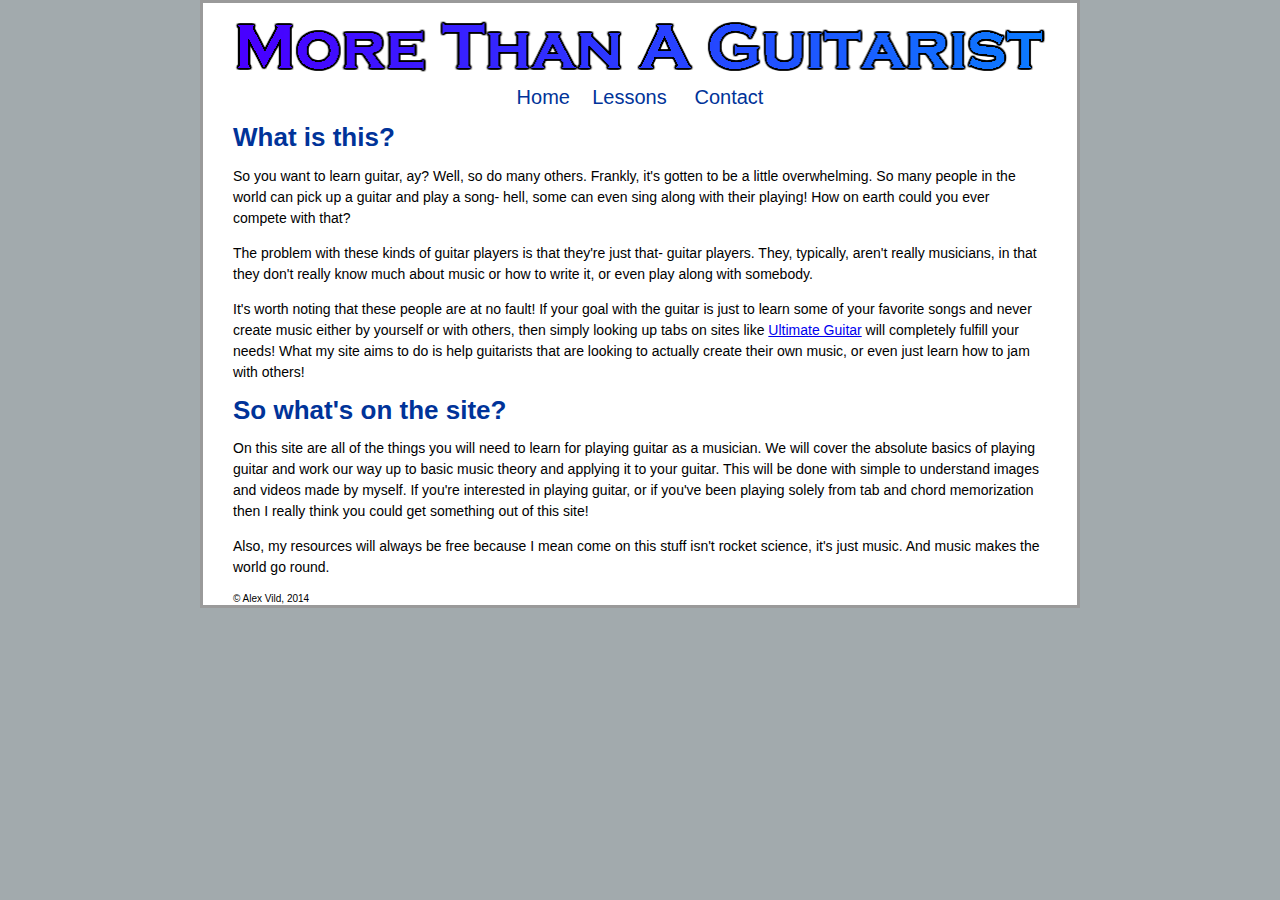
<file: index.html>
<!-- Alex Vild's Beautiful Test website for the future multi trillion dollar idea "More Than A Guitarist"

Date Started 12/13/14 (Hey neat)
Last Edited: 3/26/14

Essentially, a website dedicated to teaching people how to play guitar and think about the instrument musically and not just learn tabs. Also, free.-->

<!DOCTYPE html>
<html>

<head>
    <title>More Than A Guitarist</title>
    <link rel="stylesheet" href="main.css">
</head>

    <div class="title_image">
        <center><a href="index.html"><img src="resources/temp_logo_pdn.png" style="max-width: 100%" alt="This is a test image"></a></center>
    </div>

    <div class="navbar">
        <center><a href="index.html">Home</a>&nbsp;&nbsp;&nbsp;&nbsp;<a href="lesson_archive.html">Lessons</a>&nbsp;&nbsp;&nbsp;&nbsp;
            <a href="contact.html">Contact</a></center>
    </div>    
    
    <body>
        <div class="text">    
            <h1>What is this?</h1>
            <p>So you want to learn guitar, ay? Well, so do many others. Frankly, it's gotten to be a little overwhelming. So many people in the world can pick up a guitar and play a song- hell, some can even sing along with their playing! How on earth could you ever compete with that?</p>
            <p>The problem with these kinds of guitar players is that they're just that- guitar players. They, typically, aren't really musicians, in that    they don't really know much about music or how to write it, or even play along with somebody.</p>
            <p>It's worth noting that these people are at no fault! If your goal with the guitar is just to learn some of your favorite songs and never create music either by yourself or with others, then simply looking up tabs on sites like <a href="http://www.ultimate-guitar.com/">Ultimate Guitar</a> will completely fulfill your needs! What my site aims to do is help guitarists that are looking to actually create their own music, or even just learn how to jam with others!</p>
            <h1>So what's on the site?</h1>
            <p>On this site are all of the things you will need to learn for playing guitar as a musician. We will cover the absolute basics of playing guitar and work our way up to basic music theory and applying it to your guitar. This will be done with simple to understand images and videos made by myself. If you're interested in playing guitar, or if you've been playing solely from tab and chord memorization then I really think you could get something out of this site!</p>
            <p>Also, my resources will always be free because I mean come on this stuff isn't rocket science, it's just music. And music makes the world go round.</p>
        </div>

    <div class="footer">
        &#169; Alex Vild, 2014
    </div>
</body>    

    
</html>
</file>
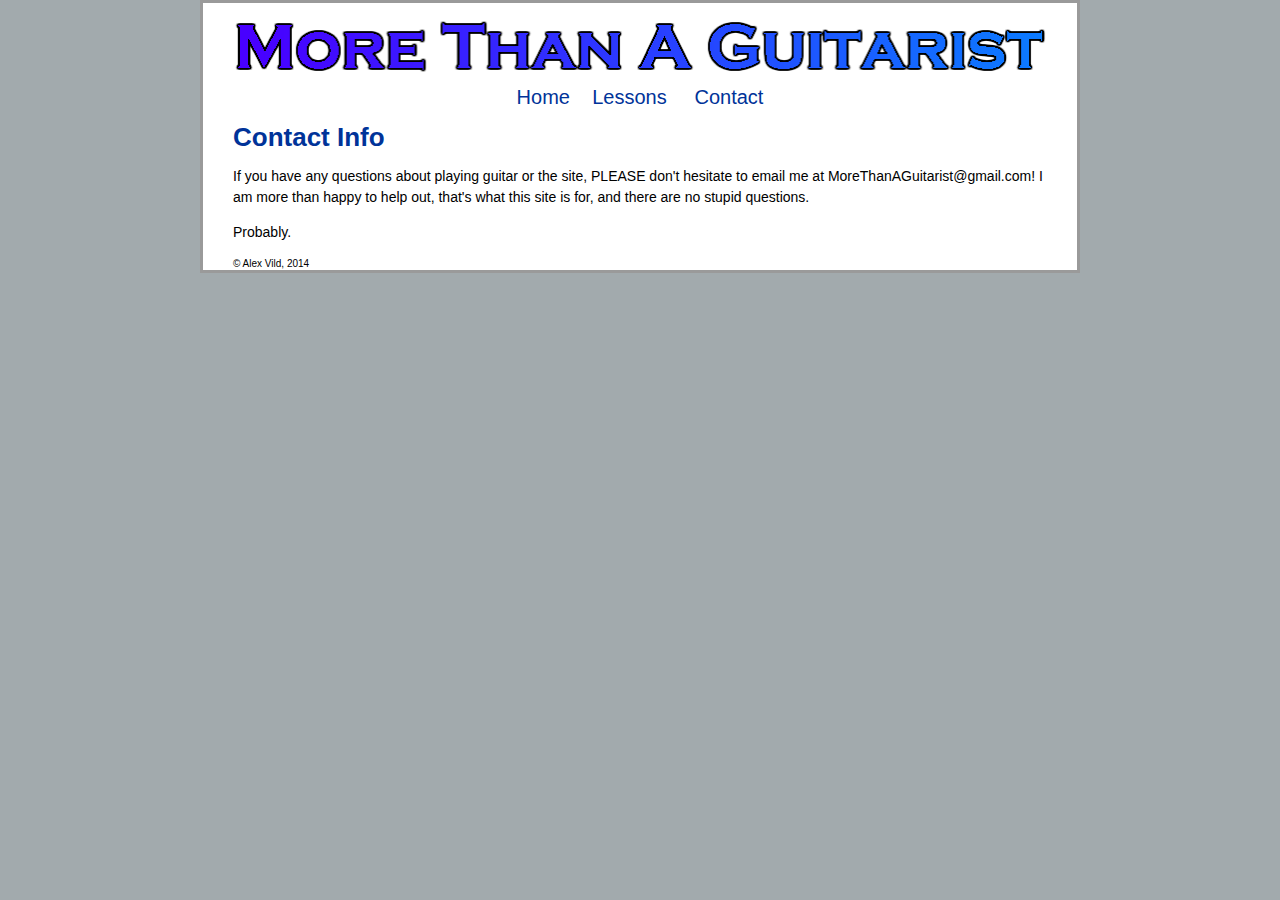
<file: contact.html>
<!DOCTYPE html>
<html>

    <head>
        <title>Test</title>
        <link rel="stylesheet" href="main.css">
    </head>
    
    <div class="title_image">
        <center><a href="index.html"><img src="resources/temp_logo_pdn.png" style="max-width: 100%" alt="This is a test image"></a></center>
    </div>
    
    <div class="navbar">
        <center><a href="index.html">Home</a>&nbsp;&nbsp;&nbsp;&nbsp;<a href="lesson_archive.html">Lessons</a>&nbsp;&nbsp;&nbsp;&nbsp;
            <a href="contact.html">Contact</a></center>
    </div>    
    
    <body>
        <div class="text">
            <p><h1>Contact Info</h1></p>
            <p>If you have any questions about playing guitar or the site, PLEASE don't hesitate to email me at MoreThanAGuitarist@gmail.com! I am
            more than happy to help out, that's what this site is for, and there are no stupid questions.</p>
            <p>Probably.</p>
        </div>
    </body>
    
    <div class="footer">
        &#169; Alex Vild, 2014
    </div>
    
    </body>
</html>
</file>
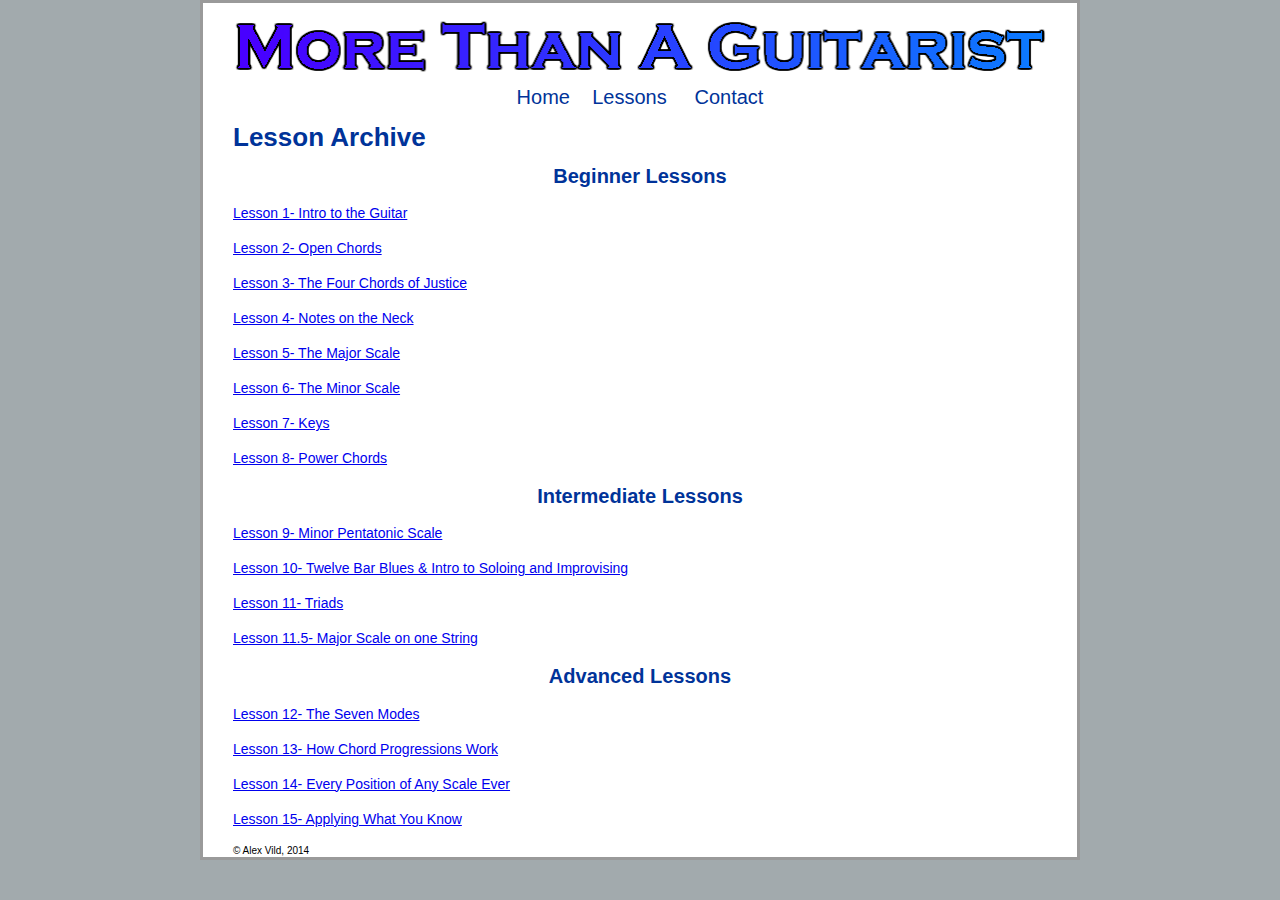
<file: lesson_archive.html>
<!-- This is just a test page for testing the navbar -->

<!DOCTYPE html>
<html>

    <head>
        <title>Test</title>
        <link rel="stylesheet" href="main.css">
    </head>

<!-- Now this is just a test of my understandings of div-->
    
    <div class="title_image">
        <center><a href="index.html"><img src="resources/temp_logo_pdn.png" style="max-width: 100%" alt="This is a test image"></a></center>
    </div>

    <div class="navbar">
        <center><a href="index.html">Home</a>&nbsp;&nbsp;&nbsp;&nbsp;<a href="lesson_archive.html">Lessons</a>&nbsp;&nbsp;&nbsp;&nbsp;
            <a href="contact.html">Contact</a></center>
    </div>     
    
    <body>
        <div class="text">
            <p><h1>Lesson Archive</h1></p>
            
            <p><center><h2>Beginner Lessons</h2></center></p>
            <p><a href="lessons/lesson_1.html">Lesson 1- Intro to the Guitar</a></p>
            <p><a href="lessons/lesson_2.html">Lesson 2- Open Chords</a></p>
            <p><a href="lessons/lesson_3.html">Lesson 3- The Four Chords of Justice</a></p>
            <p><a href="lessons/lesson_4.html">Lesson 4- Notes on the Neck</a></p>
            <p><a href="lessons/lesson_5.html">Lesson 5- The Major Scale</a></p>
            <p><a href="lessons/lesson_6.html">Lesson 6- The Minor Scale</a></p>
            <p><a href="lessons/lesson_7.html">Lesson 7- Keys</a></p>
            <p><a href="lessons/lesson_8.html">Lesson 8- Power Chords</a></p>
        
            <p><center><h2>Intermediate Lessons</h2></center></p>
            <p><a href="lessons/lesson_9.html">Lesson 9- Minor Pentatonic Scale</a></p>
            <p><a href="lessons/lesson_10.html">Lesson 10- Twelve Bar Blues & Intro to Soloing and Improvising</a></p>
            <p><a href="lessons/lesson_11.html">Lesson 11- Triads</a></p>
            <p><a href="lessons/lesson_11_5.html">Lesson 11.5- Major Scale on one String</a></p>
            
            <p><center><h2>Advanced Lessons</h2></center></p>
            <p><a href="lessons/lesson_12.html">Lesson 12- The Seven Modes</a></p>
            <p><a href="lessons/lesson_13.html">Lesson 13- How Chord Progressions Work</a></p>
            <p><a href="lessons/lesson_14.html">Lesson 14- Every Position of Any Scale Ever</a></p>
            <p><a href="lessons/lesson_15.html">Lesson 15- Applying What You Know</a></p>
        
        </div>
    
        <div class="footer">
            &#169; Alex Vild, 2014
        </div>
    </body>
</html>
</file>
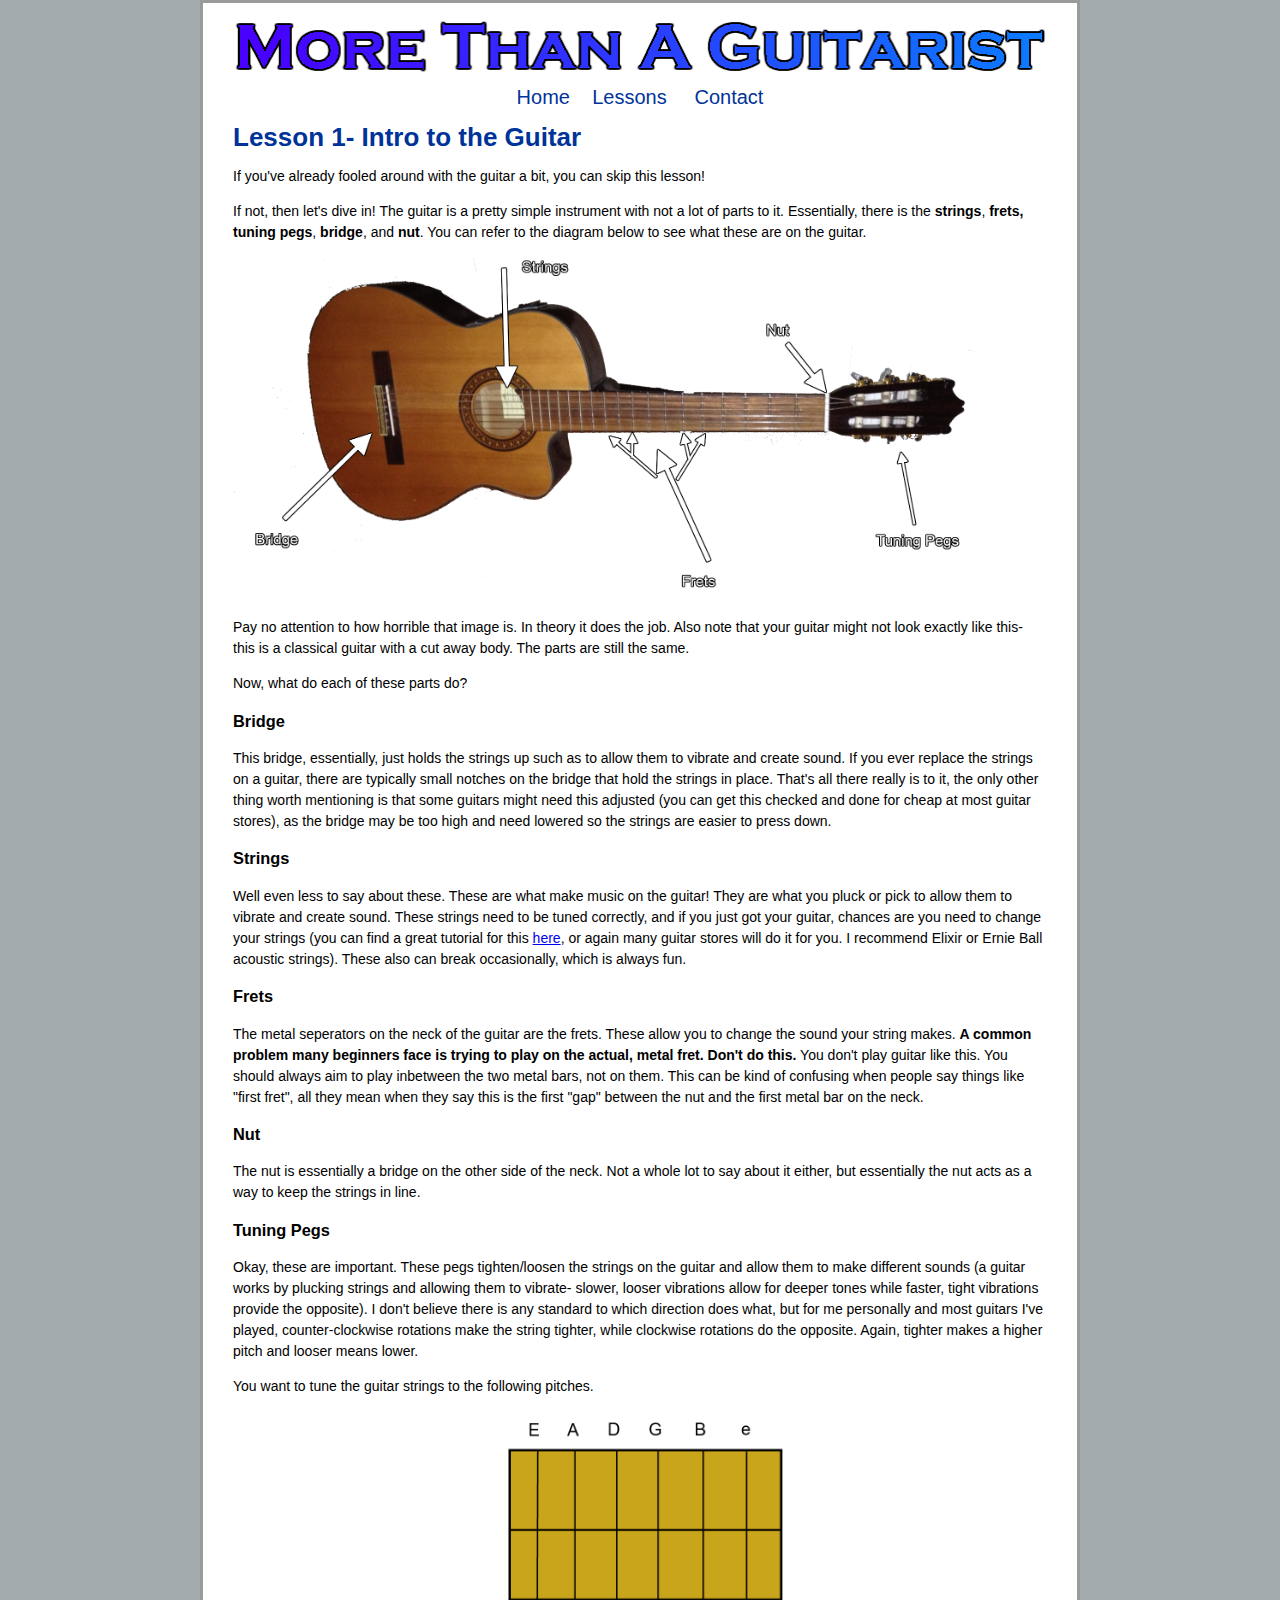
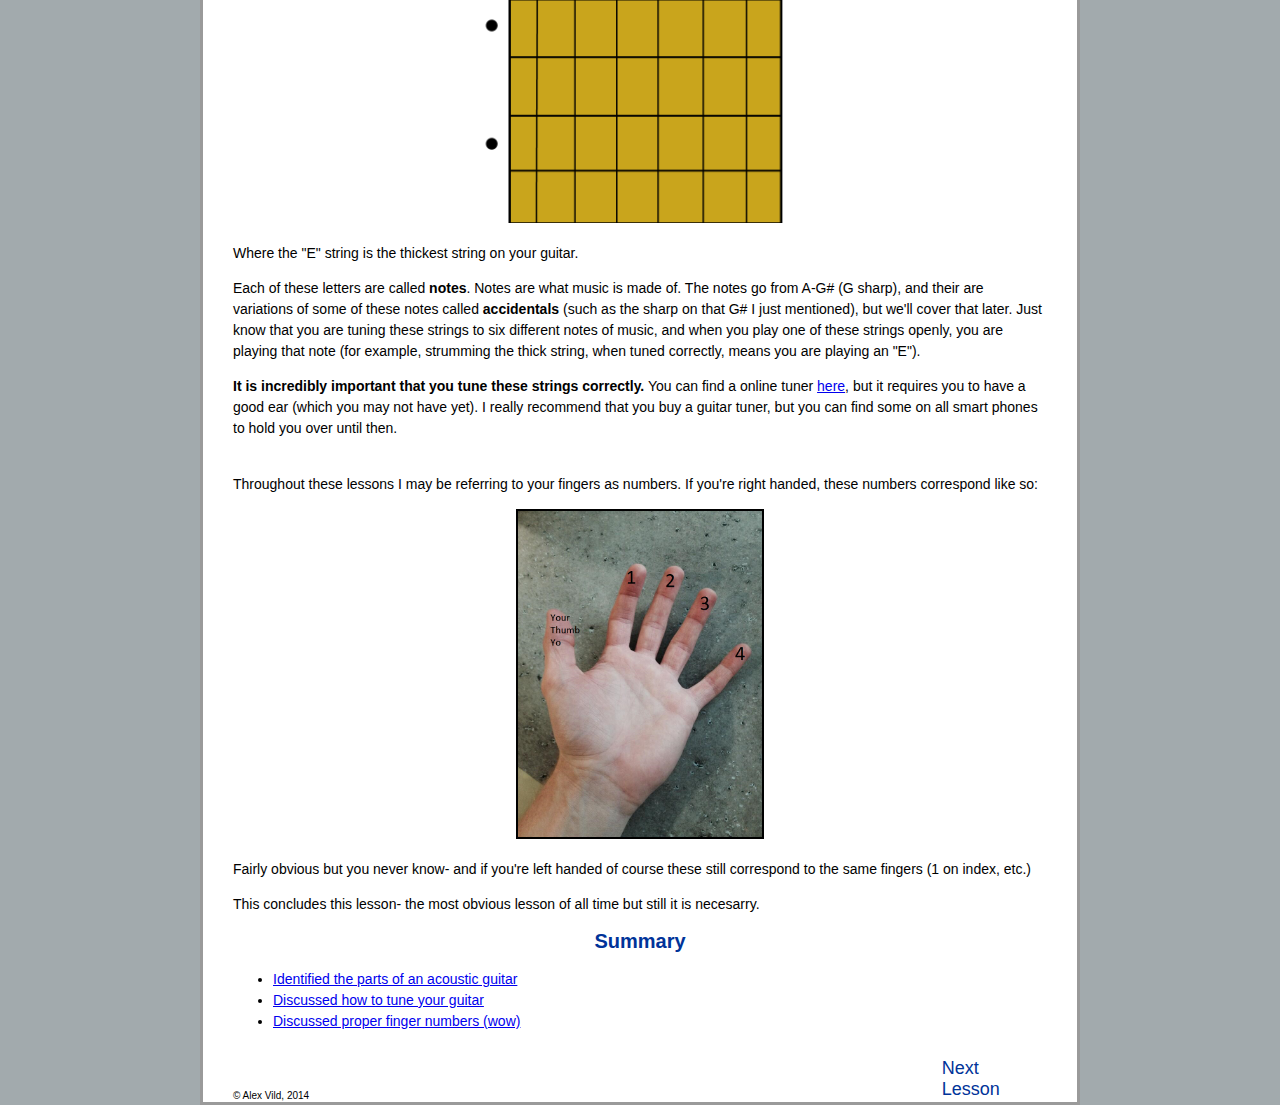
<file: lessons/lesson_1.html>
<!DOCTYPE html>
<html>

    <head>
        <title>Test</title>
        <link rel="stylesheet" href="..\main.css">
    </head>
    
     <div class="title_image">
        <center><a href="index.html"><img src="..\resources/temp_logo_pdn.png" style="max-width: 100%" alt="This is a test image"></a></center>
    </div>

    <div class="navbar">
        <center><a href="..\index.html">Home</a>&nbsp;&nbsp;&nbsp;&nbsp;<a href="..\lesson_archive.html">Lessons</a>&nbsp;&nbsp;&nbsp;&nbsp;
            <a href="..\contact.html">Contact</a></center>
    </div>     
    
    <body>
        <div class="text">
            <p><h1>Lesson 1- Intro to the Guitar</h1></p>
            <p>If you've already fooled around with the guitar a bit, you can skip this lesson!</p>
            <p>If not, then let's dive in! The guitar is a pretty simple instrument with not a lot of parts to it.
                Essentially, there is the <b>strings</b>, <b>frets,</b> <b>tuning pegs</b>, <b>bridge</b>, and <b>nut</b>.
                You can refer to the diagram below to see what these are on the guitar.</p>
            <a name="parts"></a> 
            <center><img src="lesson_src/lesson_1/guitar_parts.png" style="max-width: 100%" alt="The parts of a basic acoustic guitar"></a></center>
            <p>Pay no attention to how horrible that image is. In theory it does the job. Also note that your guitar might not look exactly
                like this- this is a classical guitar with a cut away body. The parts are still the same.</p>
            <p>Now, what do each of these parts do?</p>
            
            <p><h3>Bridge</h3></p>
            <p>This bridge, essentially, just holds the strings up such as to allow them to vibrate and create sound. If you ever replace the
                strings on a guitar, there are typically small notches on the bridge that hold the strings in place. That's all there really is to
                it, the only other thing worth mentioning is that some guitars might need this adjusted (you can get this checked and done for cheap
                at most guitar stores), as the bridge may be too high and need lowered so the strings are easier to press down.</p>
            
            <p><h3>Strings</h3></p>
            <p>Well even less to say about these. These are what make music on the guitar! They are what you pluck or pick to allow them to vibrate                 and create sound. These strings need to be tuned correctly, and if you just got your guitar, chances are you need to change your                       strings (you can find a great tutorial for this <a href ="https://www.youtube.com/watch?v=0xxeRFEP1Y4">here</a>, or again many guitar                 stores will do it for you. I recommend Elixir or Ernie Ball acoustic strings). These also can break occasionally, which is always
              fun.</p>

            <p><h3>Frets</h3></p>
            <p>The metal seperators on the neck of the guitar are the frets. These allow you to change the sound your string makes. <b>A common                     problem many beginners face is trying to play on the actual, metal fret. Don't do this.</b> You don't play guitar like this. You
              should always aim to play inbetween the two metal bars, not on them. This can be kind of confusing when people say things like
              "first fret", all they mean when they say this is the first "gap" between the nut and the first metal bar on the neck.</p>

            <p><h3>Nut</h3></p>
            <p>The nut is essentially a bridge on the other side of the neck. Not a whole lot to say about it either, but essentially the nut acts
                as a way to keep the strings in line.</p>

            <p><h3>Tuning Pegs</h3></p>
            <p>Okay, these are important. These pegs tighten/loosen the strings on the guitar and allow them to make different sounds (a guitar
                works by plucking strings and allowing them to vibrate- slower, looser vibrations allow for deeper tones while faster, tight 
                vibrations provide the opposite). I don't believe there is any standard to which direction does what, but for me personally and
                most guitars I've played, counter-clockwise rotations make the string tighter, while clockwise rotations do the opposite. Again,
                tighter makes a higher pitch and looser means lower.</p>
            <a name="tuning"></a>
            <p>You want to tune the guitar strings to the following pitches.</p>
            <center><img src="lesson_src/lesson_1/Strings.png" style="max-width:40%"></center>
            <p>Where the "E" string is the thickest string on your guitar.</p>
            <p>Each of these letters are called <b>notes</b>. Notes are what music is made of. The notes go from A-G# (G sharp), and their are                         variations of some of these notes called <b>accidentals</b> (such as the sharp on that G# I just mentioned), but we'll cover that later. 
                Just know that you are tuning these strings to six
                different notes of music, and when you play one of these strings openly, you are playing that note (for example, strumming the
                thick string, when tuned correctly, means you are playing an "E").</p>
            <p><b>It is incredibly important that you tune these strings correctly.</b> You can find a online tuner 
                <a href="http://www.8notes.com/guitar_tuner/">here</a>, but it requires you to have a good ear (which you may not have yet).
                I really recommend that you buy a guitar tuner, but you can find some on all smart phones to hold you over until then.</p>
            <p><br>Throughout these lessons I may be referring to your fingers as numbers. If you're right handed, these numbers correspond like 
                so:</p>
            <a name="fingering_lol"></a> 
            <center><img src="lesson_src/lesson_1/hand.jpg" style="max-width:30%" border = "2"></center>
            <p>Fairly obvious but you never know- and if you're left handed of course these still correspond to the same fingers 
                (1 on index, etc.)</p>
            <p>This concludes this lesson- the most obvious lesson of all time but still it is necesarry.</p>

            <center><h2>Summary</h2></center> 
            <ul>
                <li><a href="#parts">Identified the parts of an acoustic guitar</a></li>
                <li><a href="#tuning">Discussed how to tune your guitar</a></li>
                <li><a href="#fingering_lol">Discussed proper finger numbers (wow)</a></li>
            </ul>

        </div>   

        <div class="lesson_nav">
            <p class="split-para">&nbsp;<span><a href="lesson_2.html">Next Lesson</a></span></p>
        </div>

        <div class="footer">
            &#169; Alex Vild, 2014
        </div>
    </body>
</html>
</file>
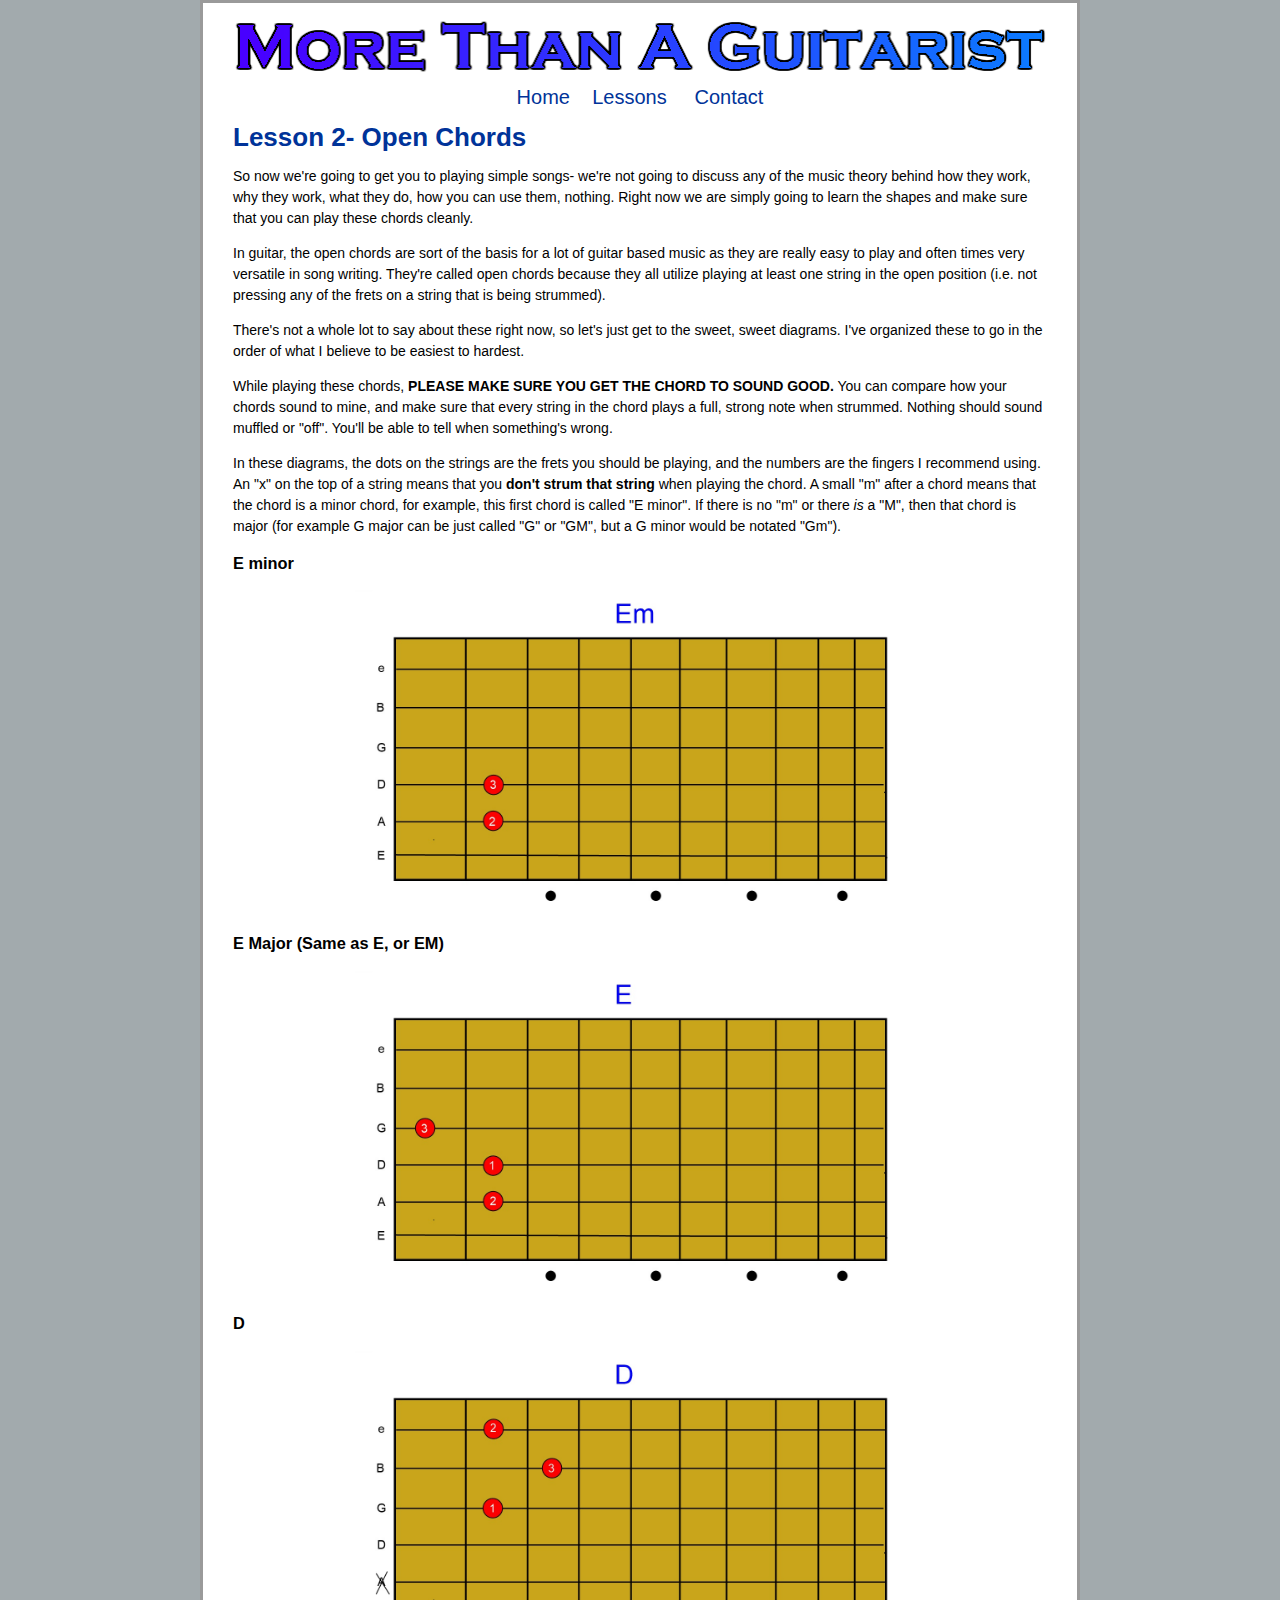
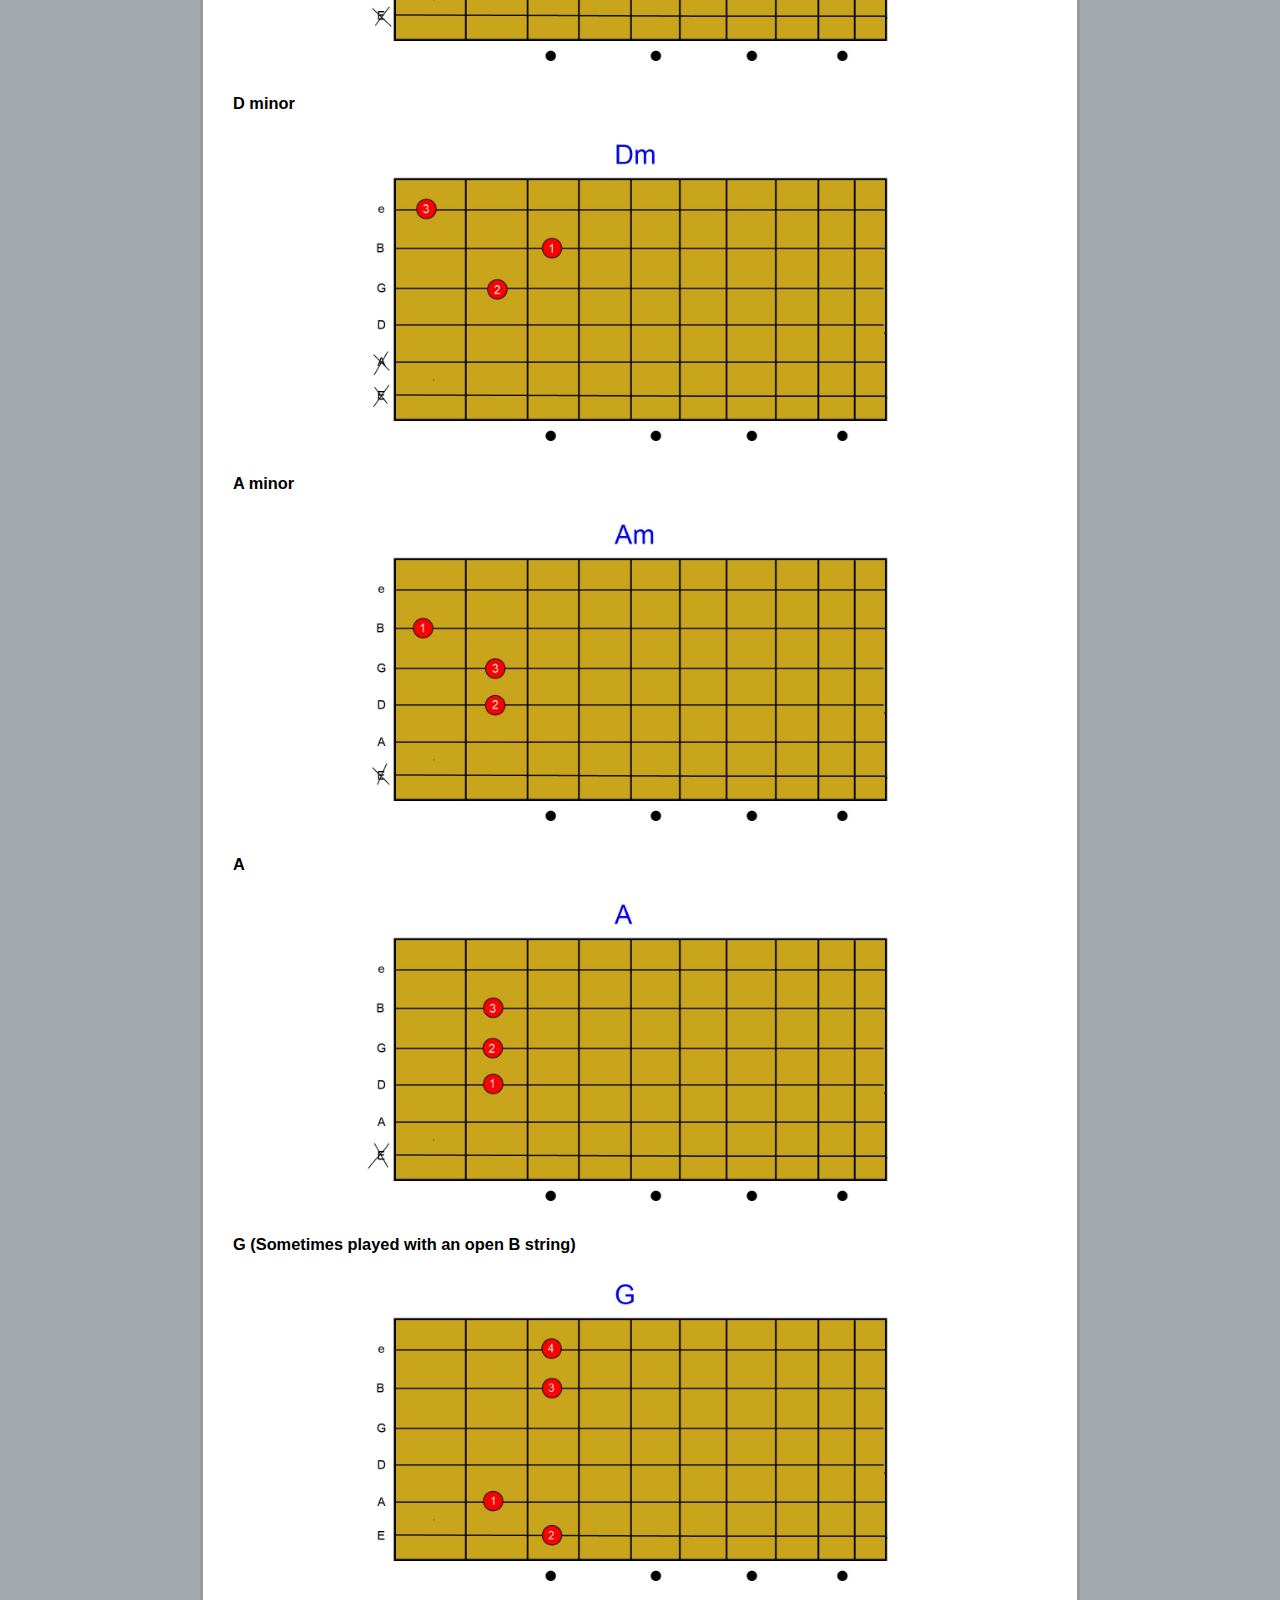
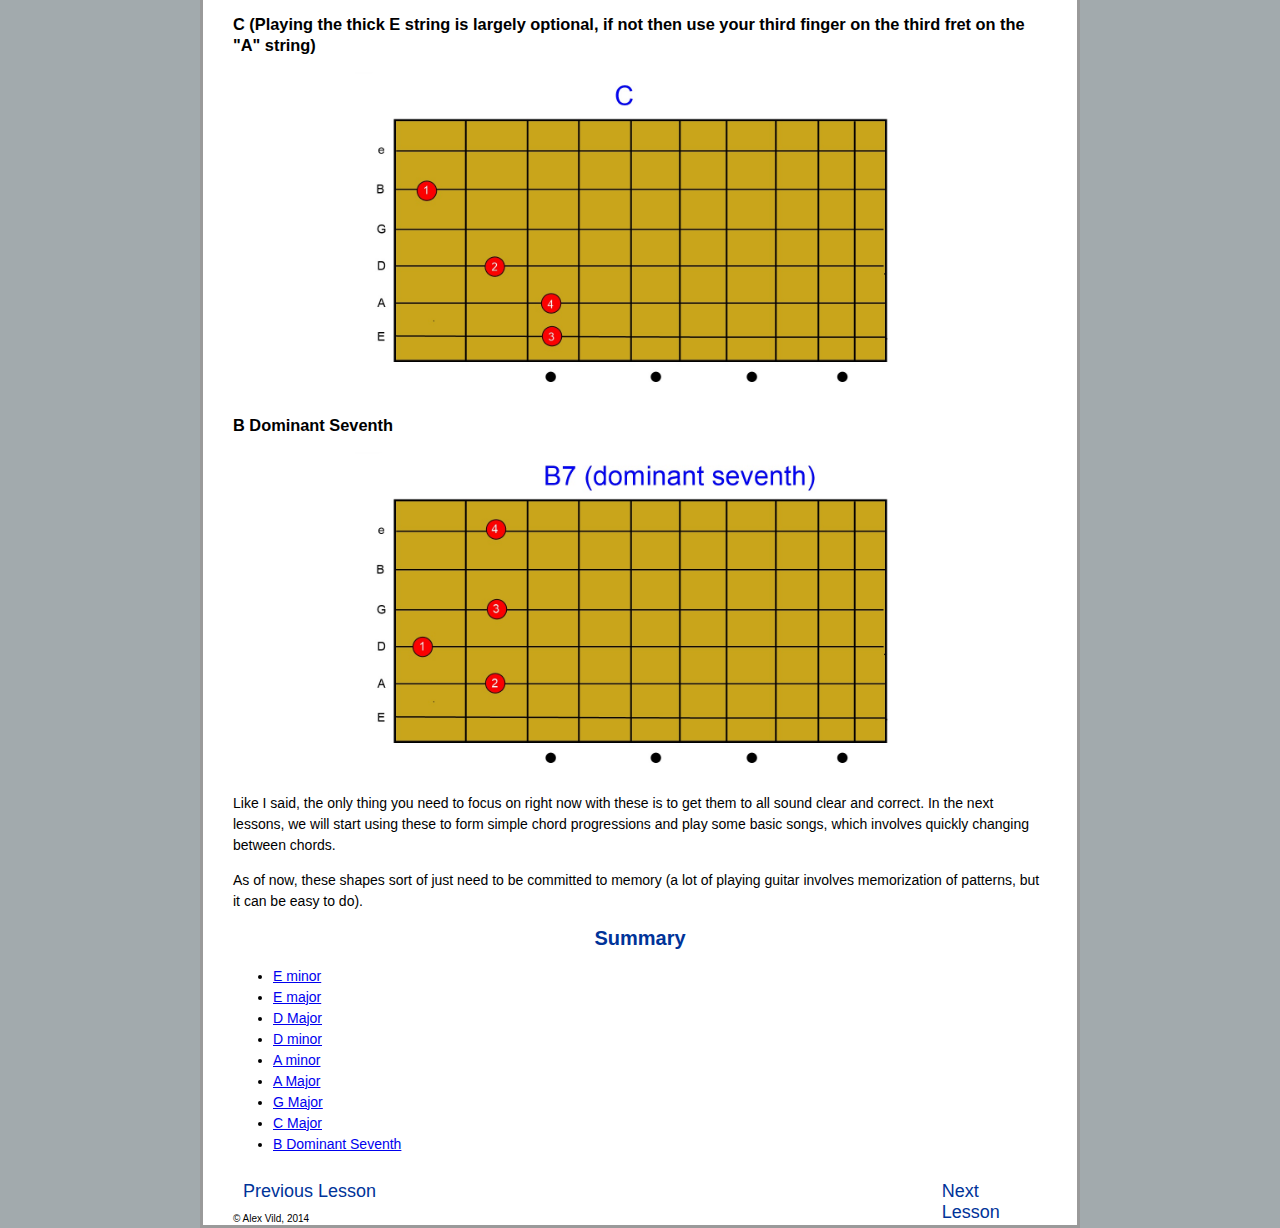
<file: lessons/lesson_2.html>
<!DOCTYPE html>
<html>

    <head>
        <title>Test</title>
        <link rel="stylesheet" href="..\main.css">
    </head>
    
     <div class="title_image">
        <center><a href="index.html"><img src="..\resources/temp_logo_pdn.png" style="max-width: 100%" alt="This is a test image"></a></center>
    </div>

    <div class="navbar">
        <center><a href="..\index.html">Home</a>&nbsp;&nbsp;&nbsp;&nbsp;<a href="..\lesson_archive.html">Lessons</a>&nbsp;&nbsp;&nbsp;&nbsp;
            <a href="..\contact.html">Contact</a></center>
    </div>       
    
    <body>
        
        <div class="text">  
            <p><h1>Lesson 2- Open Chords</h1></p>
            <p>So now we're going to get you to playing simple songs- we're not going to discuss any of the music theory behind how they work,
                why they work, what they do, how you can use them, nothing. Right now we are simply going to learn the shapes and make sure that
                you can play these chords cleanly.</p>
            <p>In guitar, the open chords are sort of the basis for a lot of guitar based music as they are really easy to play and often times
                very versatile in song writing. They're called open chords because they all utilize playing at least one string in the open position
                (i.e. not pressing any of the frets on a string that is being strummed).</p>
            <p>There's not a whole lot to say about these right now, so let's just get to the sweet, sweet diagrams. I've organized these to go
                in the order of what I believe to be easiest to hardest.</p>
            <p>While playing these chords, <b>PLEASE MAKE SURE YOU GET THE CHORD TO SOUND GOOD.</b> You can compare how your chords sound to    
                mine, and make sure that every string in the chord plays a full, strong note when strummed. Nothing should sound muffled or
                "off". You'll be able to tell when something's wrong.</p>
            <p>In these diagrams, the dots on the strings are the frets you should be playing, and the numbers are the fingers I recommend using.
                An "x" on the top of a string means that you <b>don't strum that string</b> when playing the chord. A small "m" after a chord 
                means that the chord is a minor chord, for example, this first chord is called "E minor". If there is no "m" or there <i>is</i> a 
                "M", then that chord is major (for example G major can be just called "G" or "GM", but a G minor would be notated "Gm").</p>
            <h3>E minor</h3>
            <a name="Em"></a> 
            <p><center><img src="lesson_src/lesson_2/E%20minor.jpg" style="max-width: 70%"></center></p>
            <h3>E Major (Same as E, or EM)</h3>
            <a name="E"></a> 
            <p><center><img src="lesson_src/lesson_2/E%20major.jpg" style="max-width: 70%"></center></p>
            <h3>D</h3>
            <a name="D"></a> 
            <p><center><img src="lesson_src/lesson_2/D%20major.jpg" style="max-width: 70%"></center></p>
            <h3>D minor</h3>
            <a name="Dm"></a> 
            <p><center><img src="lesson_src/lesson_2/D%20minor.jpg" style="max-width: 70%"></center></p>
            <h3>A minor</h3>
            <a name="Am"></a> 
            <p><center><img src="lesson_src/lesson_2/A%20minor.jpg" style="max-width: 70%"></center></p>
            <h3>A</h3>
            <a name="A"></a> 
            <p><center><img src="lesson_src/lesson_2/A%20major.jpg" style="max-width: 70%"></center></p>
            <h3>G (Sometimes played with an open B string)</h3>
            <a name="G"></a> 
            <p><center><img src="lesson_src/lesson_2/G%20major.jpg" style="max-width: 70%"></center></p>
            <h3>C (Playing the thick E string is largely optional, if not then use your third finger on the third fret on the "A" string)</h3>
            <a name="C"></a> 
            <p><center><img src="lesson_src/lesson_2/C%20major.jpg" style="max-width: 70%"></center></p>
            <h3>B Dominant Seventh</h3>
            <a name="B7"></a> 
            <p><center><img src="lesson_src/lesson_2/B%20dominant%20seventh.jpg" style="max-width: 70%"></center></p>
            
            <p>Like I said, the only thing you need to focus on right now with these is to get them to all sound clear and correct. 
                In the next lessons, we will start using these to form simple chord progressions and play some basic songs, 
                which involves quickly changing between chords.</p>
            <p>As of now, these shapes sort of just need to be committed to memory (a lot of playing guitar involves memorization of patterns, but it 
                can be easy to do).</p>
        
            <center><h2>Summary</h2></center> 
            <ul>
                <li><a href="#Em">E minor</a></li>
                <li><a href="#E">E major</a></li>
                <li><a href="#D">D Major</a></li>
                <li><a href="#Dm">D minor</a></li>
                <li><a href="#Am">A minor</a></li>
                <li><a href="#A">A Major</a></li>
                <li><a href="#G">G Major</a></li>
                <li><a href="#C">C Major</a></li>
                <li><a href="#B7">B Dominant Seventh</a></li>
            </ul>
        </div>    
    
        <div class="lesson_nav">
            <p class="split-para"><a href="lesson_1.html">Previous Lesson</a><span><a href="lesson_3.html">Next Lesson</a></span></p>
        </div>   
            
        <div class="footer">
            &#169; Alex Vild, 2014
        </div>
    </body>
</html>
</file>
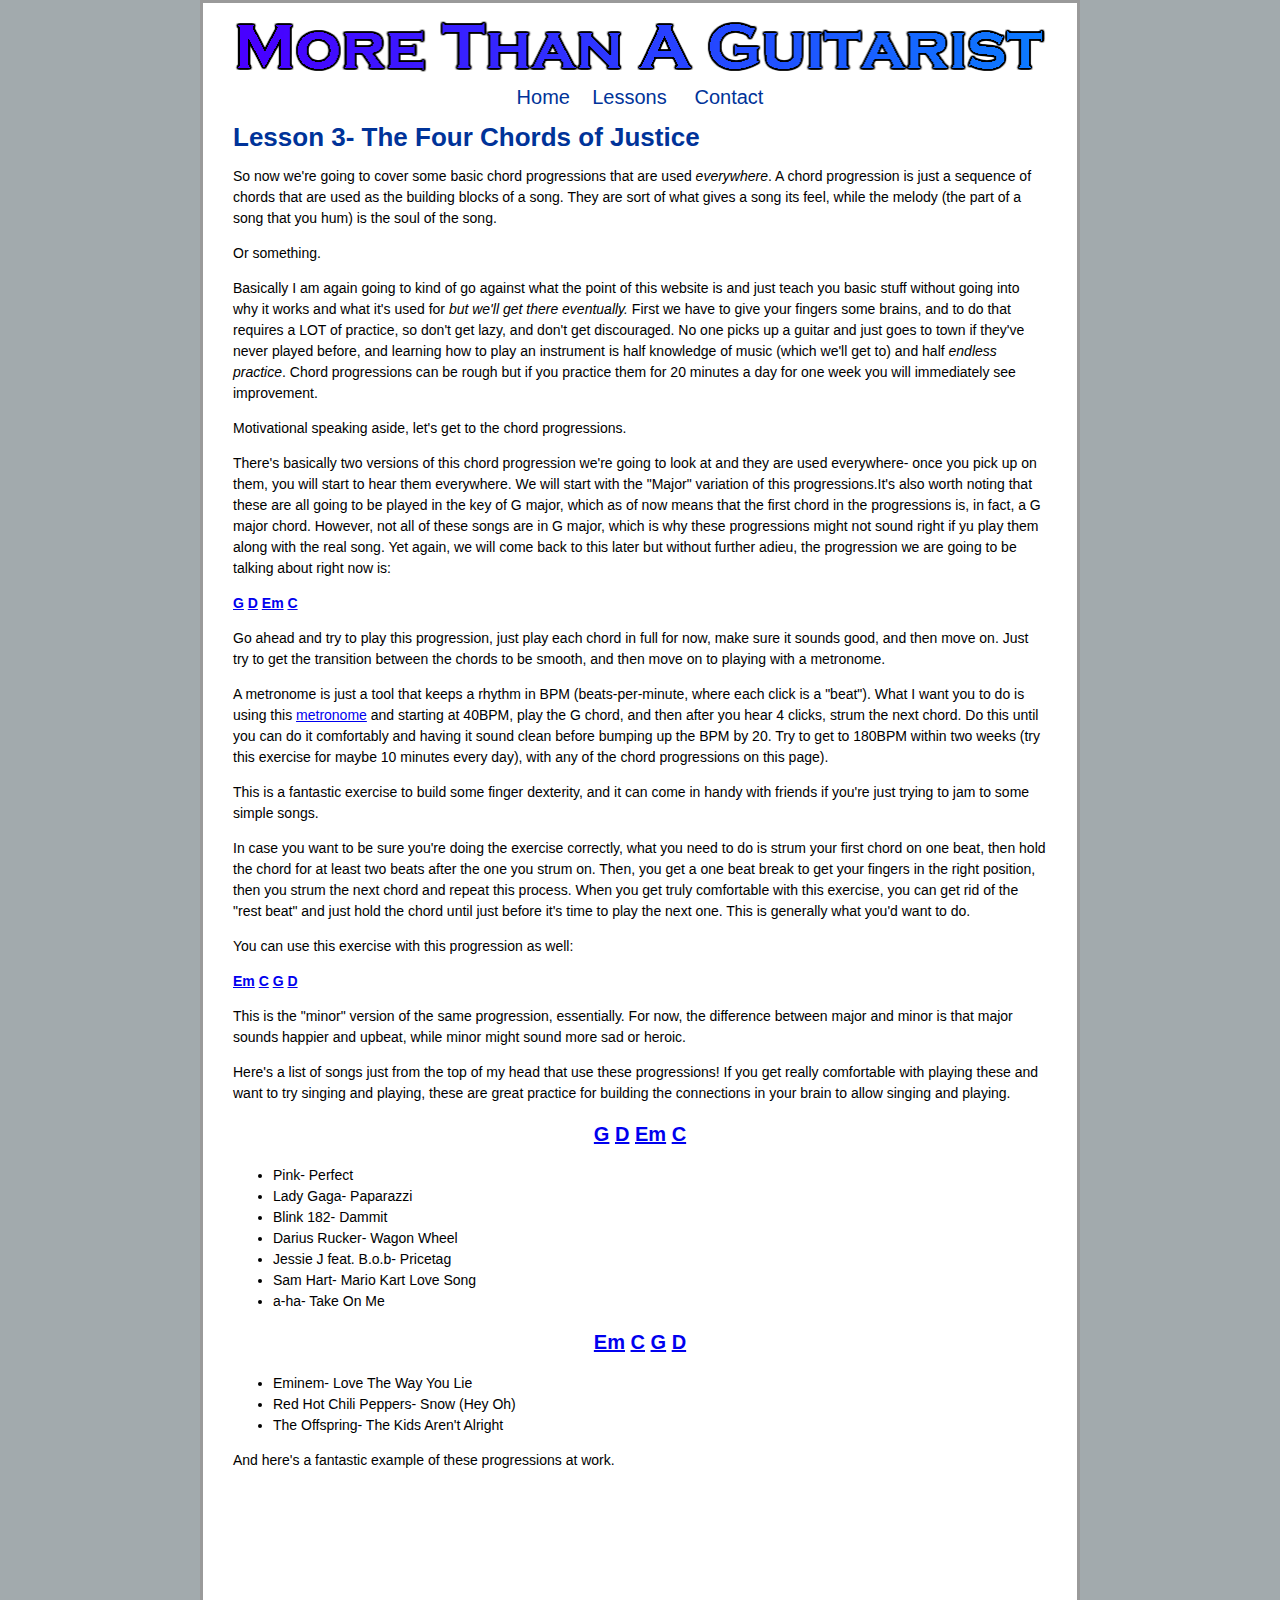
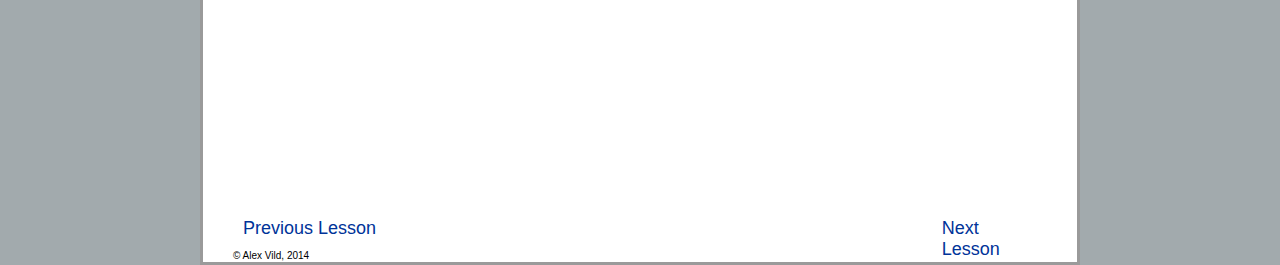
<file: lessons/lesson_3.html>
<!DOCTYPE html>
<html>

    <head>
        <title>Test</title>
        <link rel="stylesheet" href="..\main.css">
    </head>
    
     <div class="title_image">
        <center><a href="index.html"><img src="..\resources/temp_logo_pdn.png" style="max-width: 100%" alt="This is a test image"></a></center>
    </div>

    <div class="navbar">
        <center><a href="..\index.html">Home</a>&nbsp;&nbsp;&nbsp;&nbsp;<a href="..\lesson_archive.html">Lessons</a>&nbsp;&nbsp;&nbsp;&nbsp;
            <a href="..\contact.html">Contact</a></center>
    </div>        
    
    <body>
        
        <div class="text">
        <h1>Lesson 3- The Four Chords of Justice</h1>
        <p>So now we're going to cover some basic chord progressions that are used <i>everywhere</i>. A chord progression is just a sequence of                     chords that are used as the building blocks of a song. They are sort of what gives a song its feel, while the melody (the part of a song
            that you hum) is the soul of the song.</p>
            
        <p>Or something.</p>    
            
        <p>Basically I am again going to kind of go against what the point of this website is and just teach you basic stuff without going into
            why it works and what it's used for <i>but we'll get there eventually.</i> First we have to give your fingers some brains, and to do
            that requires a LOT of practice, so don't get lazy, and don't get discouraged. No one picks up a guitar and just goes to town if
            they've never played before, and learning how to play an instrument is half knowledge of music (which we'll get to) and half <i>endless
            practice</i>. Chord progressions can be rough but if you practice them for 20 minutes a day for one week you will immediately see                     improvement.</p>    
        
        <p>Motivational speaking aside, let's get to the chord progressions.</p>    
            
        <p>There's basically two versions of this chord progression we're going to look at and they are used everywhere- once you pick up on them,
            you will start to hear them everywhere. We will start with the "Major" variation of this progressions.It's also worth noting that these are all going to be played in the key of G major, which as of now means that the first chord in the progressions is, in fact, a G major chord. However, not all of these songs are in G major, which is why these progressions might not sound right if yu play them along with the real song.
            Yet again, we will come back to this later but without further adieu, the progression we are going to be talking about right now is:</p>
            
        <p><b><a href="lesson_src/lesson_2/G%20major.jpg">G</a> <a href="lesson_src/lesson_2/D%20major.jpg">D</a> <a href="lesson_src/lesson_2/E%20minor.jpg">Em</a> <a href="lesson_src/lesson_2/C%20major.jpg">C</a></b></p>    
            
        <p>Go ahead and try to play this progression, just play each chord in full for now, make sure it sounds good, and then move on. Just try to                 get the transition between the chords to be smooth, and then move on to playing with a metronome.</p> 
        
        <p>A metronome is just a tool that keeps a rhythm in BPM (beats-per-minute, where each click is a "beat"). What I want you to do is using
            this <a href = "http://a.bestmetronome.com/">metronome</a> and starting at 40BPM, play the G chord, and then after you hear 4 clicks,
            strum the next chord. Do this until you can do it comfortably and having it sound clean before bumping up the BPM by 20. Try to get to
            180BPM within two weeks (try this exercise for maybe 10 minutes every day), with any of the chord progressions on this page).</p>    
            
        <p>This is a fantastic exercise to build some finger dexterity, and it can come in handy with friends if you're just trying to jam
            to some simple songs.</p>
            
        <p>In case you want to be sure you're doing the exercise correctly, what you need to do is strum your first chord on one beat, then hold
            the chord for at least two beats after the one you strum on. Then, you get a one beat break to get your fingers in the right position,
            then you strum the next chord and repeat this process. When you get truly comfortable with this exercise, you can get rid of the "rest
            beat" and just hold the chord until just before it's time to play the next one. This is generally what you'd want to do.</p>
            
        <p>You can use this exercise with this progression as well: </p>
            
        <p><b><a href="lesson_src/lesson_2/E%20minor.jpg">Em</a> <a href="lesson_src/lesson_2/C%20major.jpg">C</a> <a href="lesson_src/lesson_2/G%20major.jpg">G</a> <a href="lesson_src/lesson_2/D%20major.jpg">D</a></b></p>  
        
        <p>This is the "minor" version of the same progression, essentially. For now, the difference between major and minor is that major sounds
            happier and upbeat, while minor might sound more sad or heroic.</p>   
            
        <p>Here's a list of songs just from the top of my head that use these progressions! If you get really comfortable with playing these and
            want to try singing and playing, these are great practice for building the connections in your brain to allow singing and playing.</p>
            
        <center><h2><p><b><a href="lesson_src/lesson_2/G%20major.jpg">G</a> <a href="lesson_src/lesson_2/D%20major.jpg">D</a> <a href="lesson_src/lesson_2/E%20minor.jpg">Em</a> <a href="lesson_src/lesson_2/C%20major.jpg">C</a></b></p></h2></center>
        <ul>
            <li>Pink- Perfect</li>
            <li>Lady Gaga- Paparazzi</li>
            <li>Blink 182- Dammit</li>
            <li>Darius Rucker- Wagon Wheel</li>
            <li>Jessie J feat. B.o.b- Pricetag</li>
            <li>Sam Hart- Mario Kart Love Song</li>
            <li>a-ha- Take On Me</li>
        </ul> 
            
        <center><h2><p><b><a href="lesson_src/lesson_2/E%20minor.jpg">Em</a> <a href="lesson_src/lesson_2/C%20major.jpg">C</a> <a href="lesson_src/lesson_2/G%20major.jpg">G</a> <a href="lesson_src/lesson_2/D%20major.jpg">D</a></b></p></h2></center>    
        <ul>
            <li>Eminem- Love The Way You Lie</li>
            <li>Red Hot Chili Peppers- Snow (Hey Oh)</li>
            <li>The Offspring- The Kids Aren't Alright</li>
        </ul>  
        
        <p>And here's a fantastic example of these progressions at work.</p>    
        
        <center><iframe width="420" height="315" src="http://www.youtube.com/embed/TGmAzYW6-Yk" frameborder="0" allowfullscreen></iframe></center> 
            
        </div>
        
        <div class="lesson_nav">
            <p class="split-para"><a href="lesson_2.html">Previous Lesson</a><span><a href="lesson_4.html">Next Lesson</a></span></p>
        </div>
            
        <div class="footer">
            &#169; Alex Vild, 2014
        </div>
    </body>
</html>
</file>
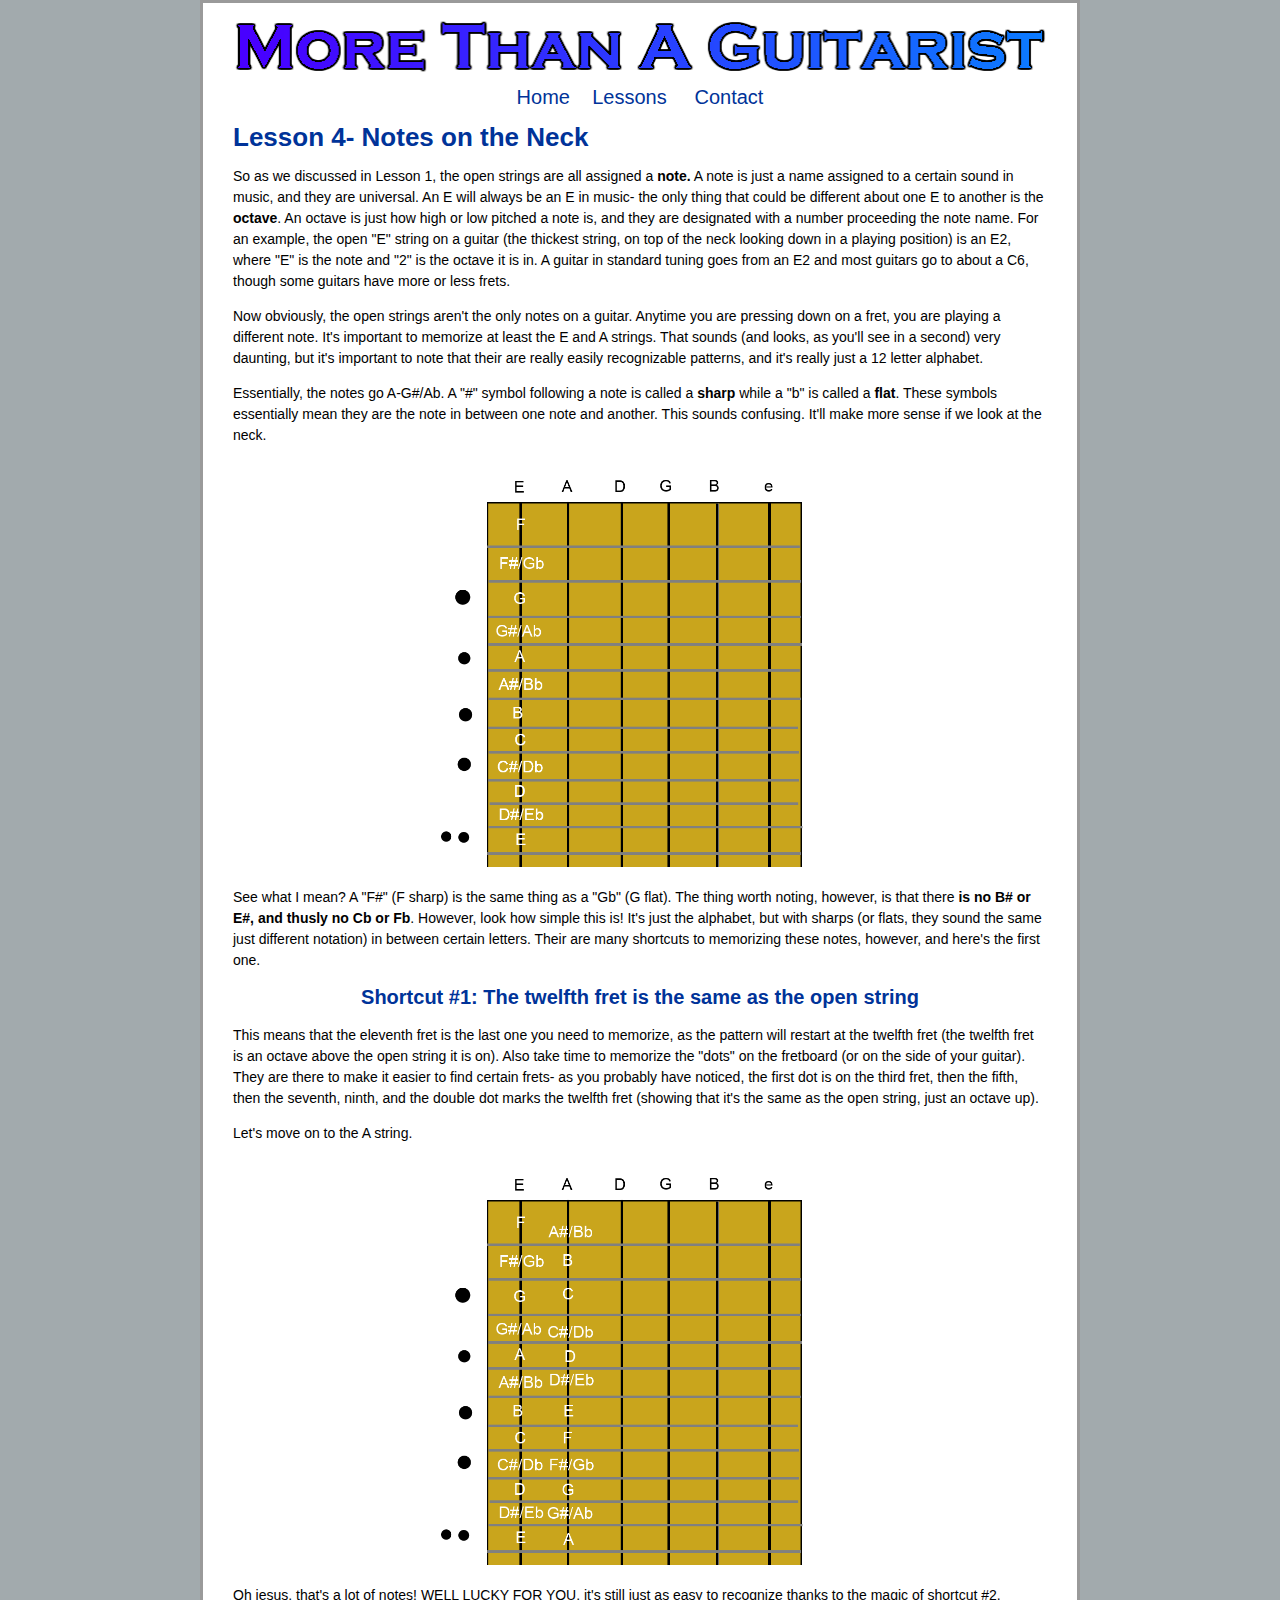
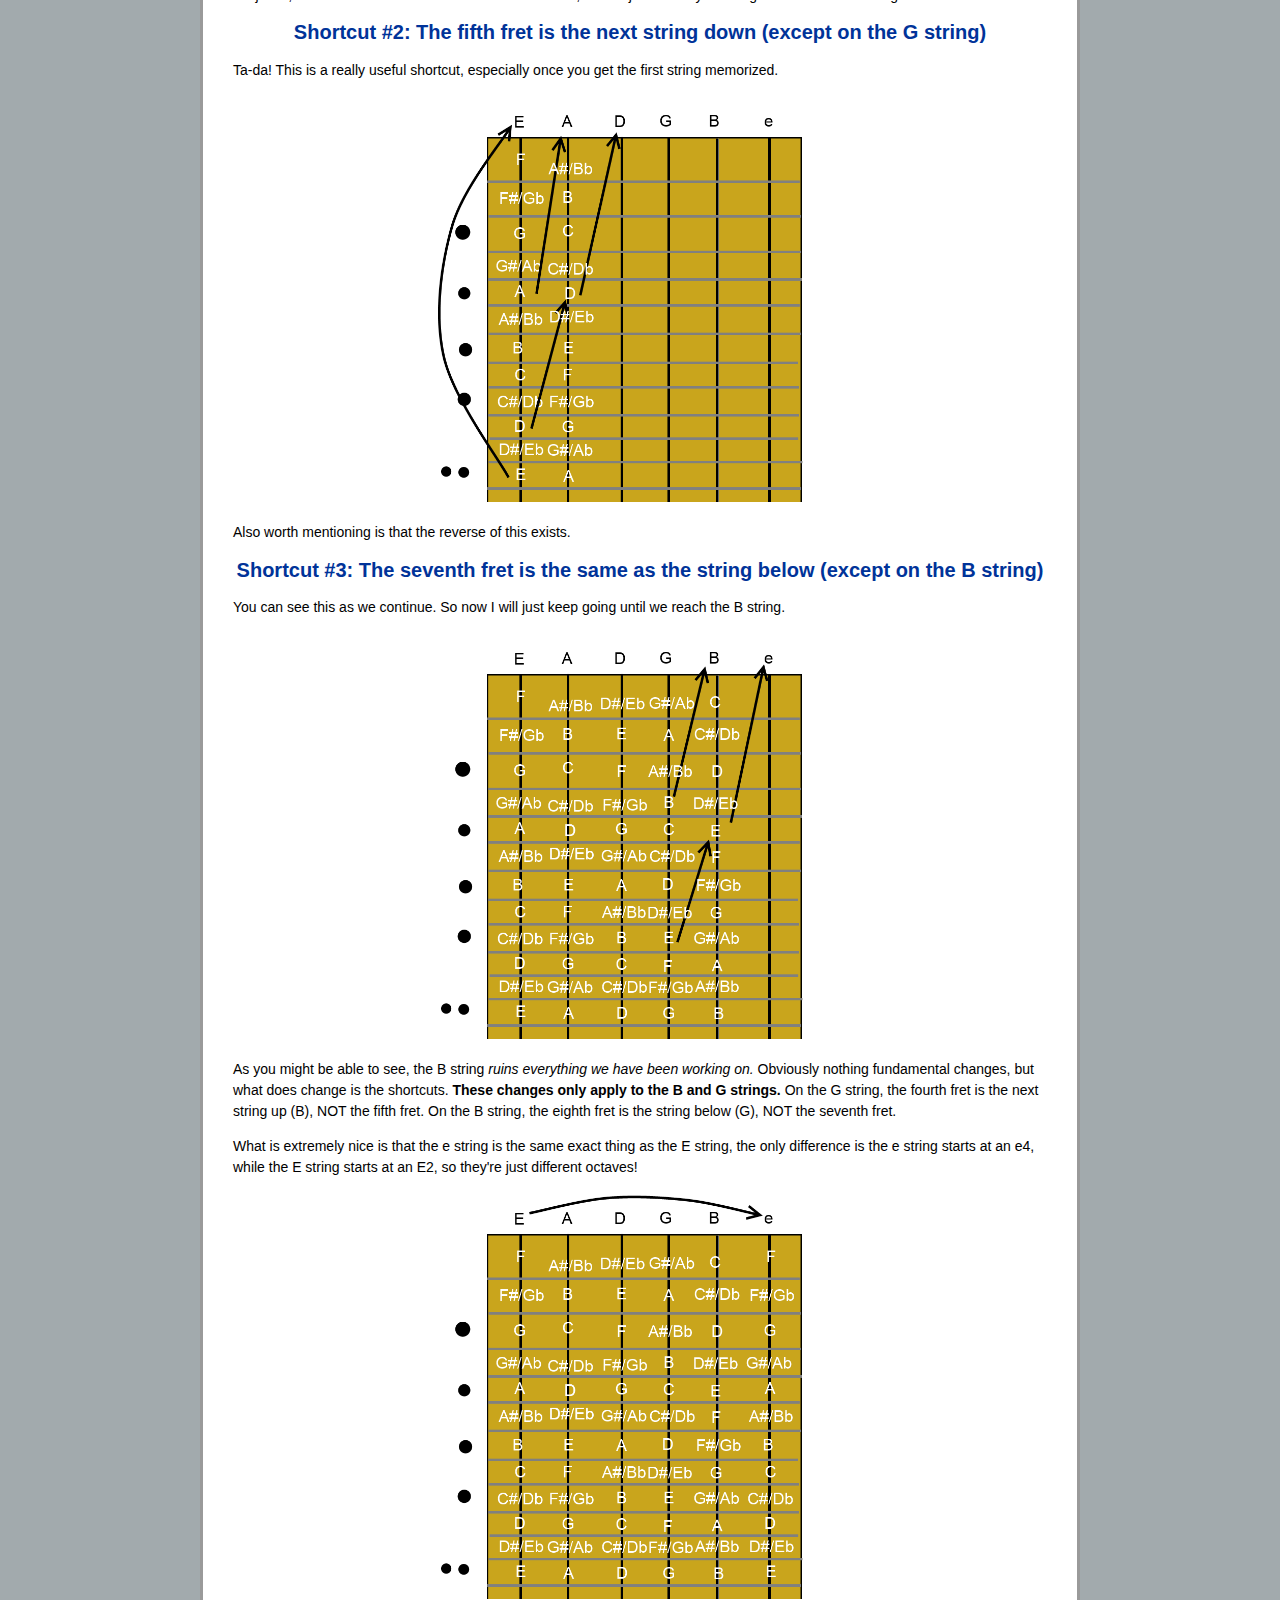
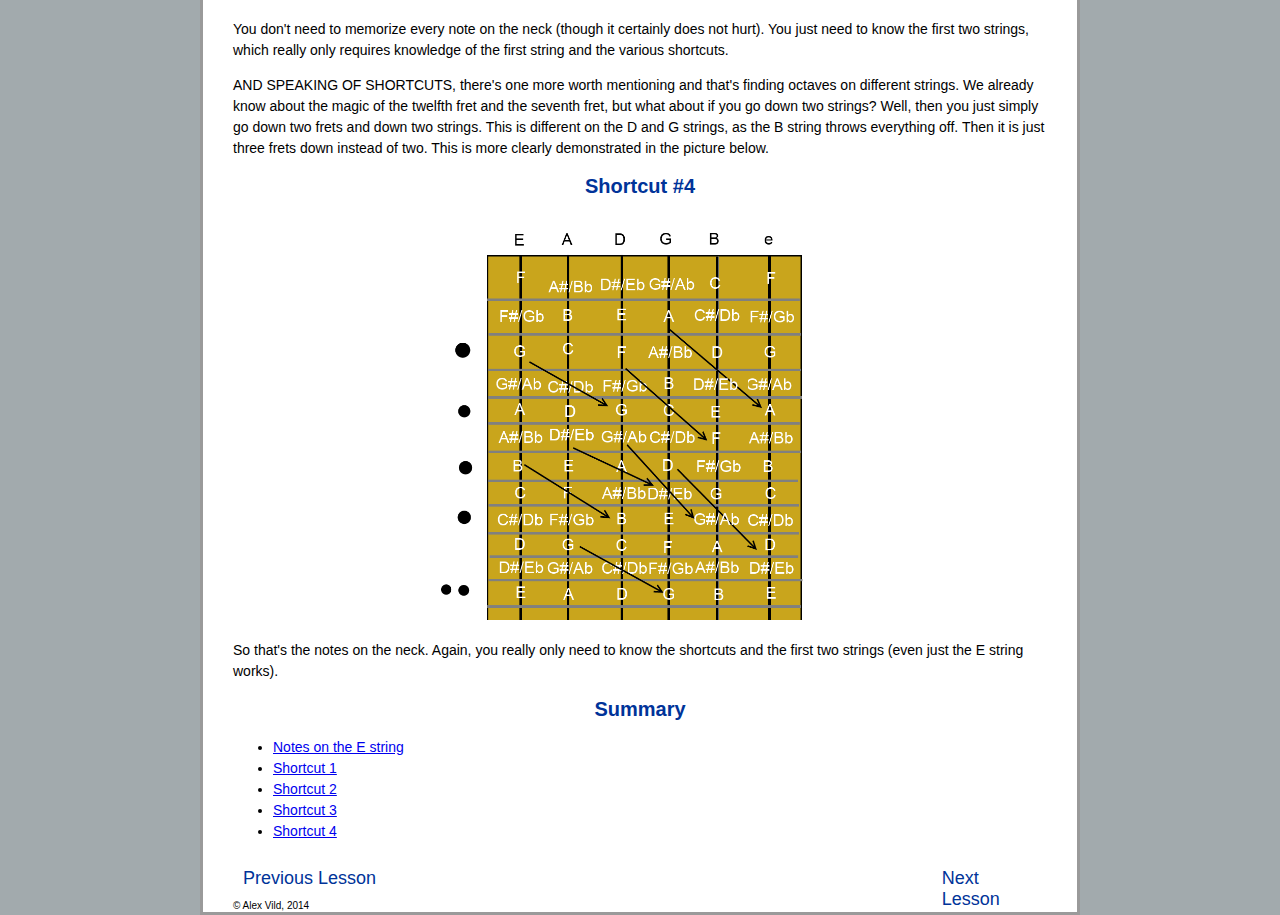
<file: lessons/lesson_4.html>
<!DOCTYPE html>
<html>

    <head>
        <title>Test</title>
        <link rel="stylesheet" href="..\main.css">
    </head>
    
     <div class="title_image">
        <center><a href="index.html"><img src="..\resources/temp_logo_pdn.png" style="max-width: 100%" alt="This is a test image"></a></center>
    </div>

    <div class="navbar">
        <center><a href="..\index.html">Home</a>&nbsp;&nbsp;&nbsp;&nbsp;<a href="..\lesson_archive.html">Lessons</a>&nbsp;&nbsp;&nbsp;&nbsp;
            <a href="..\contact.html">Contact</a></center>
    </div>     
    
    <body>
        <div class="text">
            <h1>Lesson 4- Notes on the Neck</h1>
            <p>So as we discussed in Lesson 1, the open strings are all assigned a <b>note.</b> A note is just a name assigned to a certain
            sound in music, and they are universal. An E will always be an E in music- the only thing that could be different about one E to another                 is the <b>octave</b>. An octave is just how high or low pitched a note is, and they are designated with a number proceeding the note name.               For an example, the open "E" string on a guitar (the thickest string, on top of the neck looking down in a playing position) is an E2,
            where "E" is the note and "2" is the octave it is in. A guitar in standard tuning goes from an E2 and most guitars go to about a C6,
            though some guitars have more or less frets.</p>
            
            <p>Now obviously, the open strings aren't the only notes on a guitar. Anytime you are pressing down on a fret, you are playing
            a different note. It's important to memorize at least the E and A strings. That sounds (and looks, as you'll see in a second) very
            daunting, but it's important to note that their are really easily recognizable patterns, and it's really just a 12 letter alphabet.</p>
            
            <p>Essentially, the notes go A-G#/Ab. A "#" symbol following a note is called a <b>sharp</b> while a "b" is called a <b>flat</b>.
            These symbols essentially mean they are the note in between one note and another. This sounds confusing. It'll make more sense
            if we look at the neck.</p>
            <a name="estring"></a> 
            <center><img src="lesson_src/lesson_4/notes_on_neck_E_string.png" style="max-width: 50%"></center>
            
            <p>See what I mean? A "F#" (F sharp) is the same thing as a "Gb" (G flat). The thing worth noting, however, is that there <b>is
                no B# or E#, and thusly no Cb or Fb</b>. However, look how simple this is! It's just the alphabet, but with sharps (or flats,
                they sound the same just different notation) in between certain letters. Their are many shortcuts to memorizing these notes,
                however, and here's the first one.</p>
             
            <a name="s1"></a> 
            <p><h2 align="center">Shortcut #1: The twelfth fret is the same as the open string</h2></p>
            <p>This means that the eleventh fret is the last one you need to memorize, as the pattern will restart at the twelfth fret (the twelfth               fret is an octave above the open string it is on). Also
            take time to memorize the "dots" on the fretboard (or on the side of your guitar). They are there to make it easier to find certain
            frets- as you probably have noticed, the first dot is on the third fret, then the fifth, then the seventh, ninth, and the double dot
            marks the twelfth fret (showing that it's the same as the open string, just an octave up).</p>
            <p>Let's move on to the A string.</p>
            
            <center><img src="lesson_src/lesson_4/notes_on_neck_Astring_PDN.png" style="max-width: 50%"></center>
        
            <p>Oh jesus, that's a lot of notes! WELL LUCKY FOR YOU, it's still just as easy to recognize thanks to the magic of shortcut #2.</p>
            <a name="s2"></a>     
            <p><h2 align="center">Shortcut #2: The fifth fret is the next string down (except on the G string)</h2></p>
            <p>Ta-da! This is a really useful shortcut, especially once you get the first string memorized.</p>
            
            <center><img src="lesson_src/lesson_4/notes_on_neck_Arrows_PDN.png" style="max-width: 50%"></center>
            
            <p>Also worth mentioning is that the reverse of this exists.</p>  
            <a name="s3"></a> 
            <h2 align="center">Shortcut #3: The seventh fret is the same as the string below (except on the B string)</h2>
            <p>You can see this as we continue. So now I will just keep going until we reach the B string.</p>
            
            <center><img src="lesson_src/lesson_4/notes_on_neck_Bstring_PDN.png" style="max-width: 50%"></center>
            
            <p>As you might be able to see, the B string <i>ruins everything we have been working on.</i> Obviously nothing fundamental changes,
            but what does change is the shortcuts. <b>These changes only apply to the B and G strings.</b> On the G string, the fourth fret is the
            next string up (B), NOT the fifth fret. On the B string, the eighth fret is the string below (G), NOT the seventh fret.</p>
            <p>What is extremely nice is that the e string is the same exact thing as the E string, the only difference is the e string starts at
            an e4, while the E string starts at an E2, so they're just different octaves!</p>
            
            <center><img src="lesson_src/lesson_4/notes_on_neck_Complete.png" style=max-width:50%></center>
            
            <p>You don't need to memorize every note on the neck (though it certainly does not hurt). You just need to know the first two strings,
            which really only requires knowledge of the first string and the various shortcuts.</p>
            <p>AND SPEAKING OF SHORTCUTS, there's one more worth mentioning and that's finding octaves on different strings. We already know about
            the magic of the twelfth fret and the seventh fret, but what about if you go down two strings? Well, then you just simply go down
            two frets and down two strings. This is different on the D and G strings, as the B string throws everything off. Then it is just
            three frets down instead of two. This is more clearly demonstrated in the picture below.</p>
            <a name="s4"></a> 
            <h2 align="center">Shortcut #4</h2>
    
            <center><img src="lesson_src/lesson_4/shortcuts.png" style=max-width:50%></center>
            
            <p>So that's the notes on the neck. Again, you really only need to know the shortcuts and the first two strings (even just
            the E string works).</p>
    
            <center><h2>Summary</h2></center> 
            <ul>
                <li><a href="#estring">Notes on the E string</a></li>
                <li><a href="#s1">Shortcut 1</a></li>
                <li><a href="#s2">Shortcut 2</a></li>
                <li><a href="#s3">Shortcut 3</a></li>
                <li><a href="#s4">Shortcut 4</a></li>
            </ul>
    
        </div>
        
        <div class="lesson_nav">
            <p class="split-para"><a href="lesson_3.html">Previous Lesson</a><span><a href="lesson_5.html">Next Lesson</a></span></p>
        </div>
            
        <div class="footer">
            &#169; Alex Vild, 2014
        </div>
    </body>
</html>
</file>
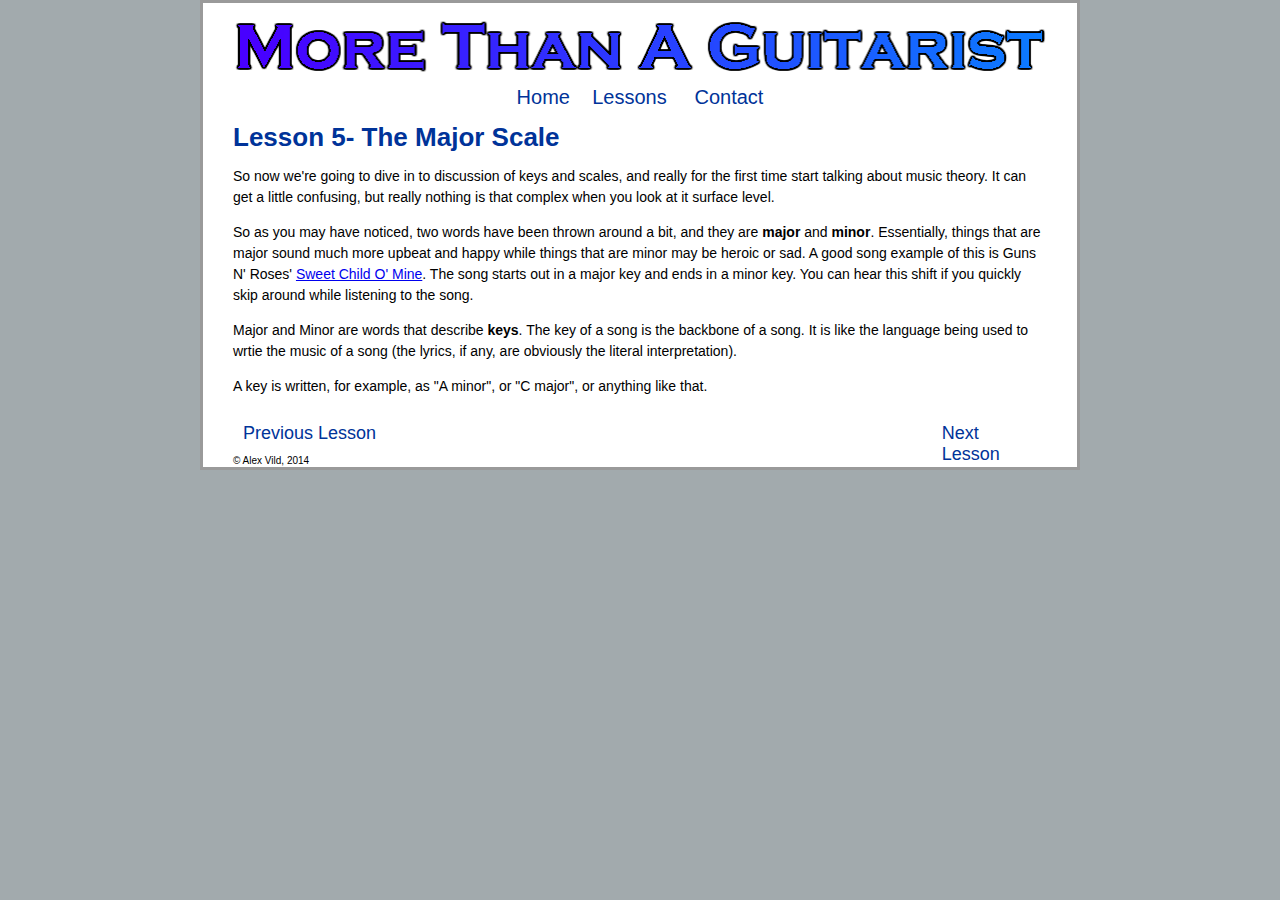
<file: lessons/lesson_5.html>
<!DOCTYPE html>
<html>

    <head>
        <title>Test</title>
        <link rel="stylesheet" href="..\main.css">
    </head>
    
     <div class="title_image">
        <center><a href="index.html"><img src="..\resources/temp_logo_pdn.png" style="max-width: 100%" alt="This is a test image"></a></center>
    </div>

    <div class="navbar">
        <center><a href="..\index.html">Home</a>&nbsp;&nbsp;&nbsp;&nbsp;<a href="..\lesson_archive.html">Lessons</a>&nbsp;&nbsp;&nbsp;&nbsp;
            <a href="..\contact.html">Contact</a></center>
    </div>         
    
    <body>
        <div class="text">
            <h1>Lesson 5- The Major Scale</h1>
            <p>So now we're going to dive in to discussion of keys and scales, and really for the first time start talking about music theory.
            It can get a little confusing, but really nothing is that complex when you look at it surface level.</p>
            
            <p>So as you may have noticed, two words have been thrown around a bit, and they are <b>major</b> and <b>minor</b>. Essentially,
            things that are major sound much more upbeat and happy while things that are minor may be heroic or sad. A good song example
            of this is Guns N' Roses' <a href="https://www.youtube.com/watch?v=1w7OgIMMRc4">Sweet Child O' Mine</a>. The song starts out
            in a major key and ends in a minor key. You can hear this shift if you quickly skip around while listening to the song.</p>
            
            <p>Major and Minor are words that describe <b>keys</b>. The key of a song is the backbone of a song. It is like the language
            being used to wrtie the music of a song (the lyrics, if any, are obviously the literal interpretation).</p>
            
            <p>A key is written, for example, as "A minor", or "C major", or anything like that. </p>
        </div>
        
        <div class="lesson_nav">
            <p class="split-para"><a href="lesson_4.html">Previous Lesson</a><span><a href="lesson_6.html">Next Lesson</a></span></p>
        </div>
            
        <div class="footer">
            &#169; Alex Vild, 2014
        </div>
    </body>
</html>
</file>
<file: main.css>
html {
    background-color: #A2AAAD;
    -webkit-font-smoothing: antialiased;
}

body {
    font-family: "Helvetica Neue", Helvetica, Arial,     sans-serif;
    font-size: 13px; 
    margin: 0px;
    padding: 0px;
}

h1{
    font-family: "Helvetica Neue", Helvetica,      Arial, sans-serif;
    font-size: 26px;
    color: #003399;
}

h2{
    color: #003399;
    font-size: 20px;
}

.title_image{
    padding-top: 15px;
    padding-right: 30px;
    padding-left: 30px;
    padding-bottom: 5px;
    background-color: #FFFFFF;
    margin-left: 200px;
    margin-right: 200px;
    border-style: inset;
    border-bottom-style: none;
    border-right-style: outset;
}

.navbar{
    font-size: 20px;
    font-family: inherit;
    padding-right: 30px;
    padding-left: 30px;
    padding-top: 4px;
    background-color: #FFFFFF;
    margin-left: 200px;
    margin-right: 200px;
    border-style: inset;
    border-bottom-style: none;
    border-top-style: none;
    border-right-style: outset;
}

.text{
    margin-left: 200px;
    margin-right: 200px;
    font-size:14px;
    background-color: #FFFFFF;
    padding-top: 1px;
    padding-right: 30px;
    padding-left: 30px;
    padding-bottom: 1px;
    border-style: inset;
    border-bottom-style: none;
    border-top-style: none;
    border-right-style: outset;
    line-height: 150%;
}

.footer{
    margin-left: 200px;
    margin-right: 200px;
    font-size: 10px;
    background-color: #FFFFFF;
    padding-top: 0px;
    padding-right: 30px;
    padding-left: 30px;
    padding-bottom: 1px;
    border-style: inset;
    border-top-style: none;
    border-right-style: outset;
    border-bottom-style: outset;
}

.lesson_nav{
    margin-left: 200px;
    margin-right: 200px;
    font-size:18px;
    background-color: #FFFFFF;
    padding-top: 1px;
    padding-right: 30px;
    padding-left: 30px;
    padding-bottom: 1px;
    border-style: inset;
    border-bottom-style: none;
    border-top-style: none;
    border-right-style: outset;
}

.navbar a:link {
    text-decoration: none;
    color: #003399;
}

.navbar a:visited {
    text-decoration: none;
    color: #003399;
}

.navbar a:hover {
    text-decoration: underline;
    color: #003399;
}

.navbar a:active {
    text-decoration: underline;
    color: red;
}

.lesson_nav a:link {
    text-decoration: none;
    color: #003399;
}

.lesson_nav a:visited {
    text-decoration: none;
    color: #003399;
}

.lesson_nav a:hover {
    text-decoration: underline;
    color: #003399;
}

.lesson_nav a:active {
    text-decoration: underline;
    color: red;
}

.split-para      { display:block;margin:10px;}
.split-para span { display:block;float:right;width:12%;margin-left:10px;}
<!-- Here was the border for text:
Background-color: #d3d3d3;
background-color: #FFFFFF;
border-style: solid;
border-width: 2px;
border-radius: 10px;
padding-top: 5px;
padding-right: 25px;
padding-bottom: 5px;
padding-left: 25px;
-->
</file>
